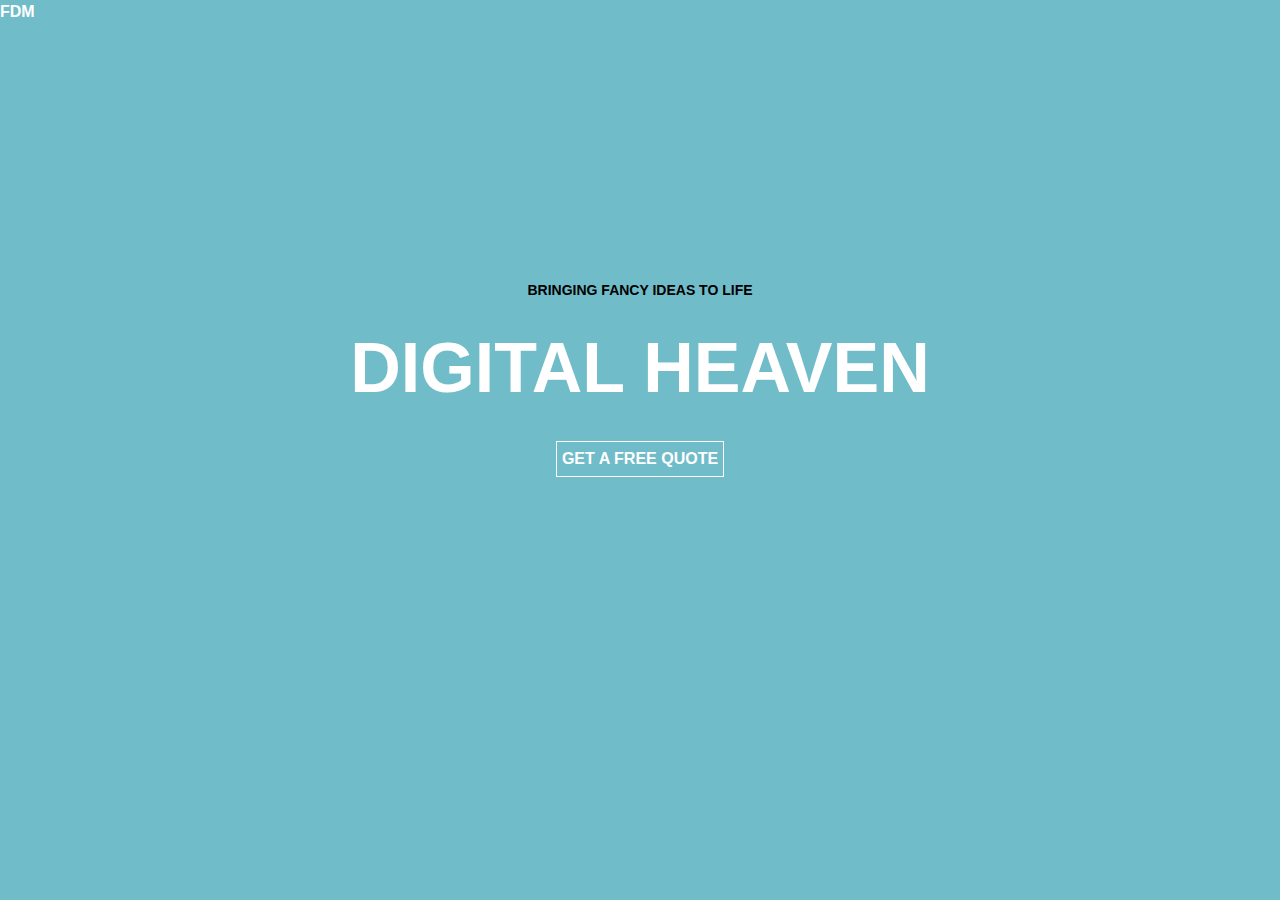
<file: index.html>
<!DOCTYPE html>
<html lang="en">

<head>
  <meta charset="UTF-8">
  <meta name="viewport" content="width=device-width, initial-scale=1.0">
  <meta http-equiv="X-UA-Compatible" content="ie=edge">
  <title>Document</title>
  <link rel="stylesheet" href="reset.css">
  <link rel="stylesheet" href="style.css">
</head>

<body>
  <div id="logo">
    <p>FDM</p>
  </div>
  <div id="content">
    <p style= "color: black">BRINGING FANCY IDEAS TO LIFE</p>
    <h1 id="title">DIGITAL HEAVEN</h1>
  </div>
  <div id="link">GET A FREE QUOTE</div>
</body>

</html>
</file>
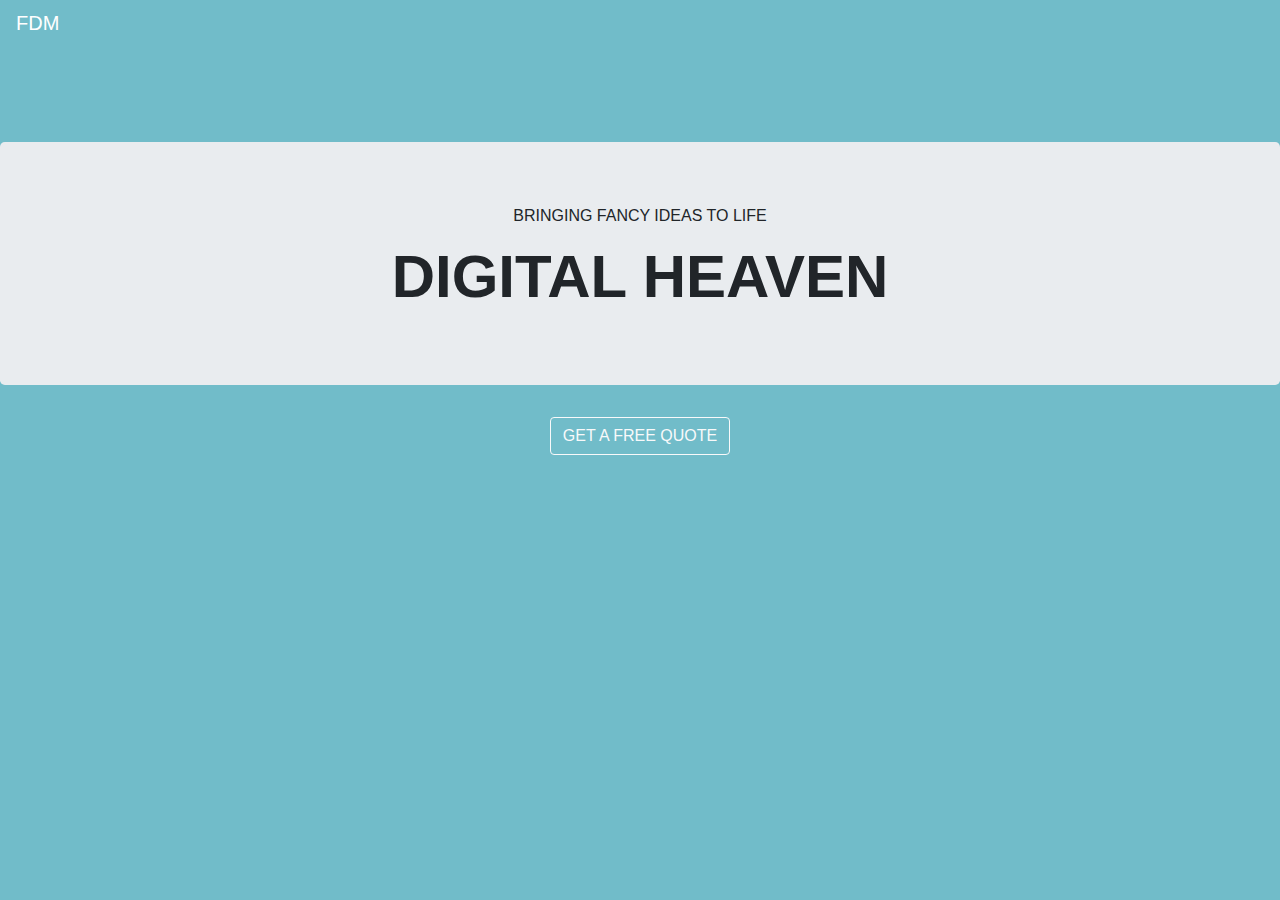
<file: Bootstrap_Assessment/index.html>
<!DOCTYPE html>
<html lang="en">

<head>
  <meta charset="UTF-8">
  <meta name="viewport" content="width=device-width, initial-scale=1.0">
  <meta http-equiv="X-UA-Compatible" content="ie=edge">
  <title>Document</title>
  <link rel="stylesheet" href="https://stackpath.bootstrapcdn.com/bootstrap/4.1.3/css/bootstrap.min.css">
  <link rel="stylesheet" href="reset.css">
  <link rel="stylesheet" href="style.css">
</head>

<body>
  <nav class="navbar navbar-expand-lg navbar-light">
    <a class="navbar-brand text-white mb-5" href="#">FDM</a>
  </nav>
    <div class="jumbotron mt-5">
    <div class="text-center h6">BRINGING FANCY IDEAS TO LIFE</div>
    <div class="text-center mt-3 h1" style="font-size: 60px; font-weight: bold;">DIGITAL HEAVEN</div>
    </div>
    <div class="text-center">
    <button type="button" class="btn btn-outline-light">GET A FREE QUOTE</btn>
  </button>
    </div>
    </body>
</body>

</html>
</file>
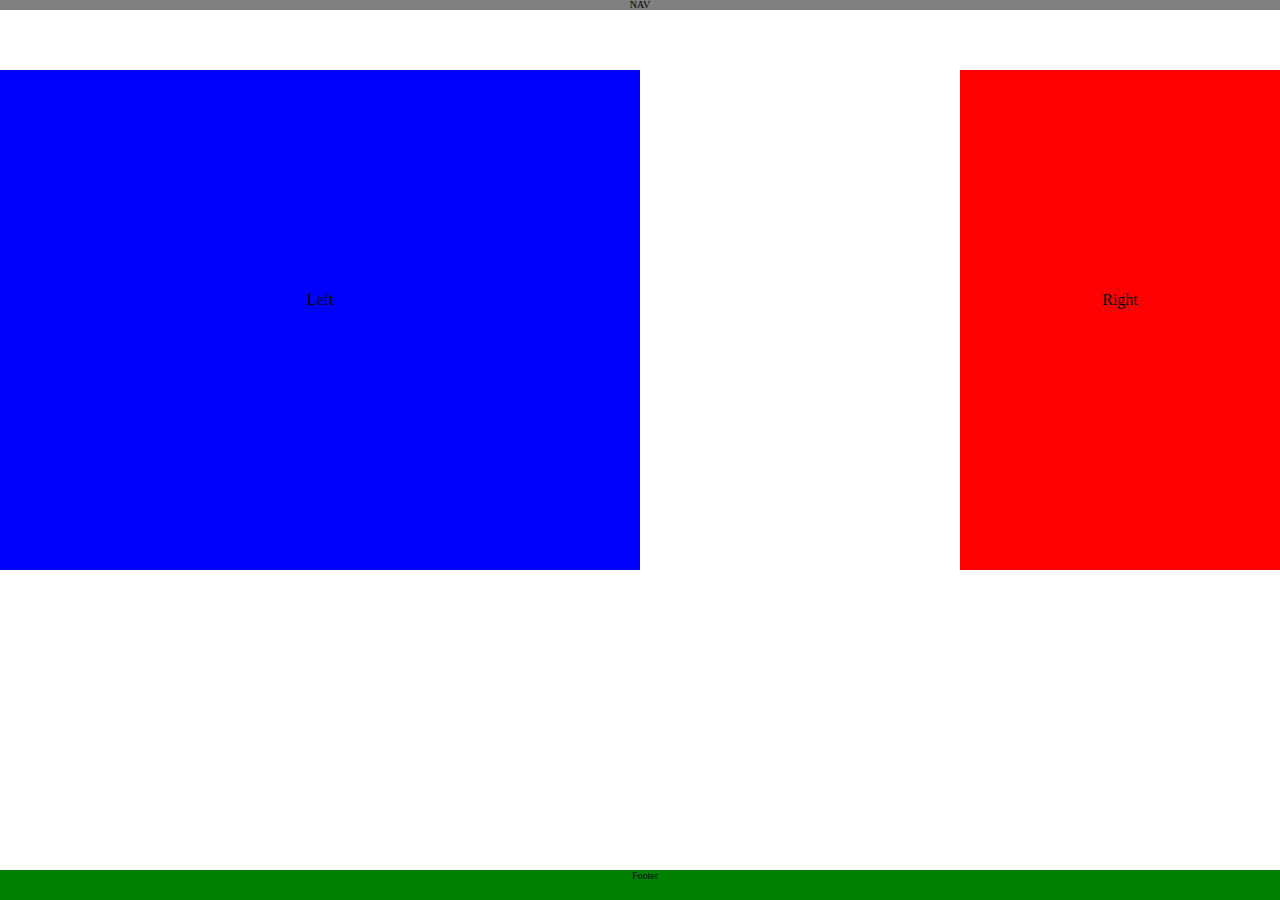
<file: CSS_Assessment/index.html>
<!doctype html>
<html language="en">
 <head>
   <link rel="stylesheet" href="style.css">
   <link rel="stylesheet" href="reset.css">
 </head>
 <body>
   <div id="navbar">
       <h1>NAV</h1>
   </div>
   <div id="middle">
     <section id="left">
       <h1>Left</h1>
     </section>
     <section id="right">
      <h1>Right</h1>
     </section>
  </div>
  <div id="footer">
    <h1>Footer</h1>
  </div>






 </body>






</html>
</file>
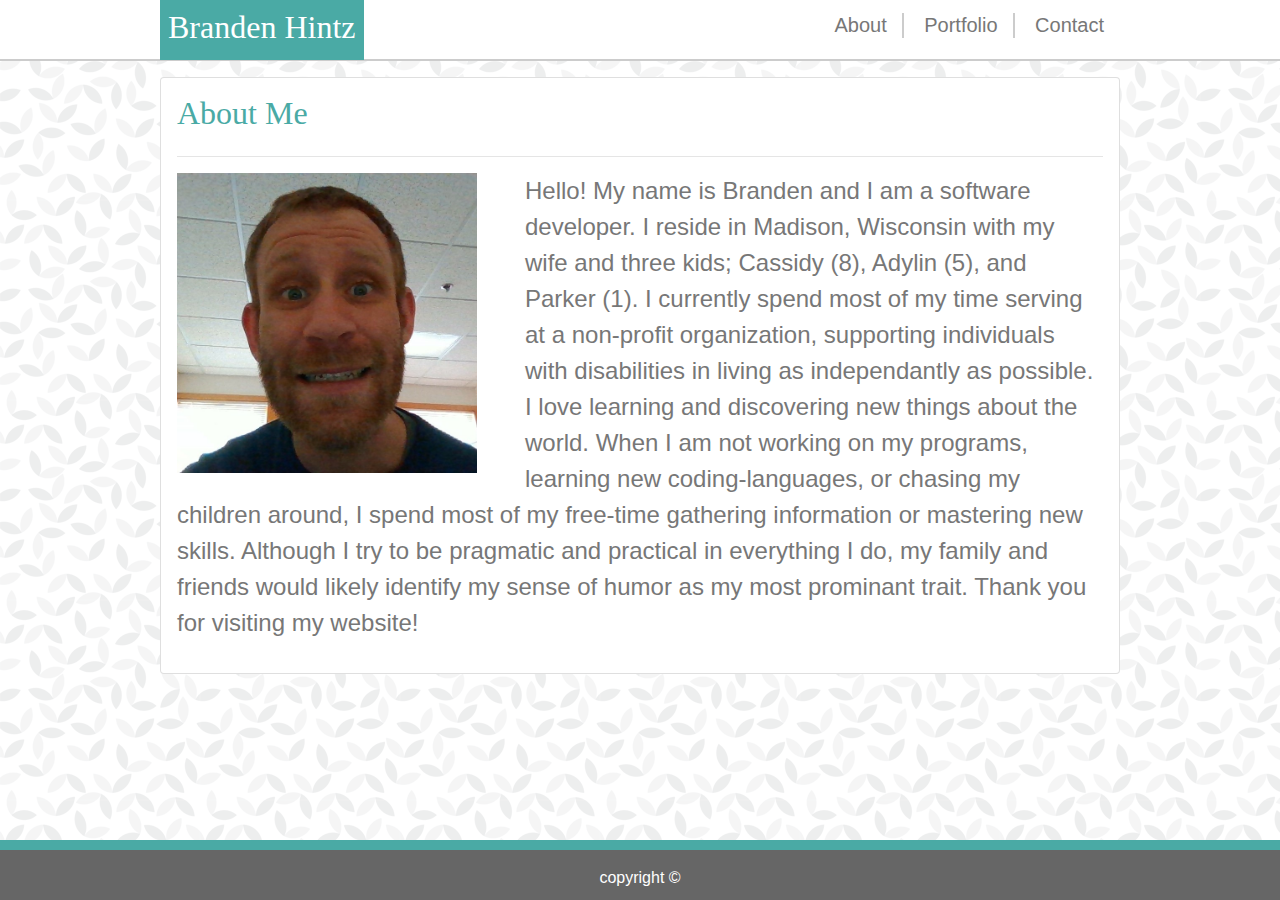
<file: Module-1_Assessment/index.html>
<!DOCTYPE html>
<head>
    <link rel="stylesheet" href="https://stackpath.bootstrapcdn.com/bootstrap/4.3.1/css/bootstrap.min.css">
    <link rel="stylesheet" href="assets/css/style.css">
</head>
<body>
    <nav class="navbar sticky-top navbar-light top">
        <div class="main">
            <span class="navbar-brand-lg p-2 h2 text-white heading log">Branden Hintz</span>
            <span class="links" style="float: right;">
                <a class="navbar-brand" href="index.html"><h5 class="normal vl">About</h5></a>
                <a class="navbar-brand" href="portfolio.html"><h5 class="normal vl">Portfolio</h5></a>
                <a class="navbar-brand" href="contact.html"><h5 class="normal">Contact</h5></a>
            </span>
        </div>  
    </nav>
    
    <div class="card p-3 mx-auto mt-3 main">
        <div>
            <h2 class="heading">About Me</h2>
        </div>
        <hr/>
        <div class="row">
            <div class="col">
                <img class="float-left mr-5" alt="picture of me" style="width: 300px; height: 300px;" src="assets/images/WIN_20200327_10_14_08_Pro.jpg"/>
                <p class="normal" style="font-size: 24px;">Hello! My name is Branden and I am a software developer. I reside in Madison, Wisconsin with my wife and three kids; Cassidy (8), Adylin (5), and Parker (1). I currently spend most of my time serving at a non-profit organization, supporting individuals with disabilities in living as independantly as possible. I love learning and discovering new things about the world. When I am not working on my programs, learning new coding-languages, or chasing my children around, I spend most of my free-time gathering information or mastering new skills. Although I try to be pragmatic and practical in everything I do, my family and friends would likely identify my sense of humor as my most prominant trait. Thank you for visiting my website!</p>
            </div>
        </div>
    </div>
    
    <div class="spacer"></div>
    
    <div class="foot">
        <div style="background-color: #4aaaa5; height: 10px;">
        </div>    
        <div class="text-center" style="padding: 1rem; background-color: #666666; height: 50px; color: #ffffff;">
            <p>copyright &copy;</p>
        </div>   
    </div>
</body>
</file>
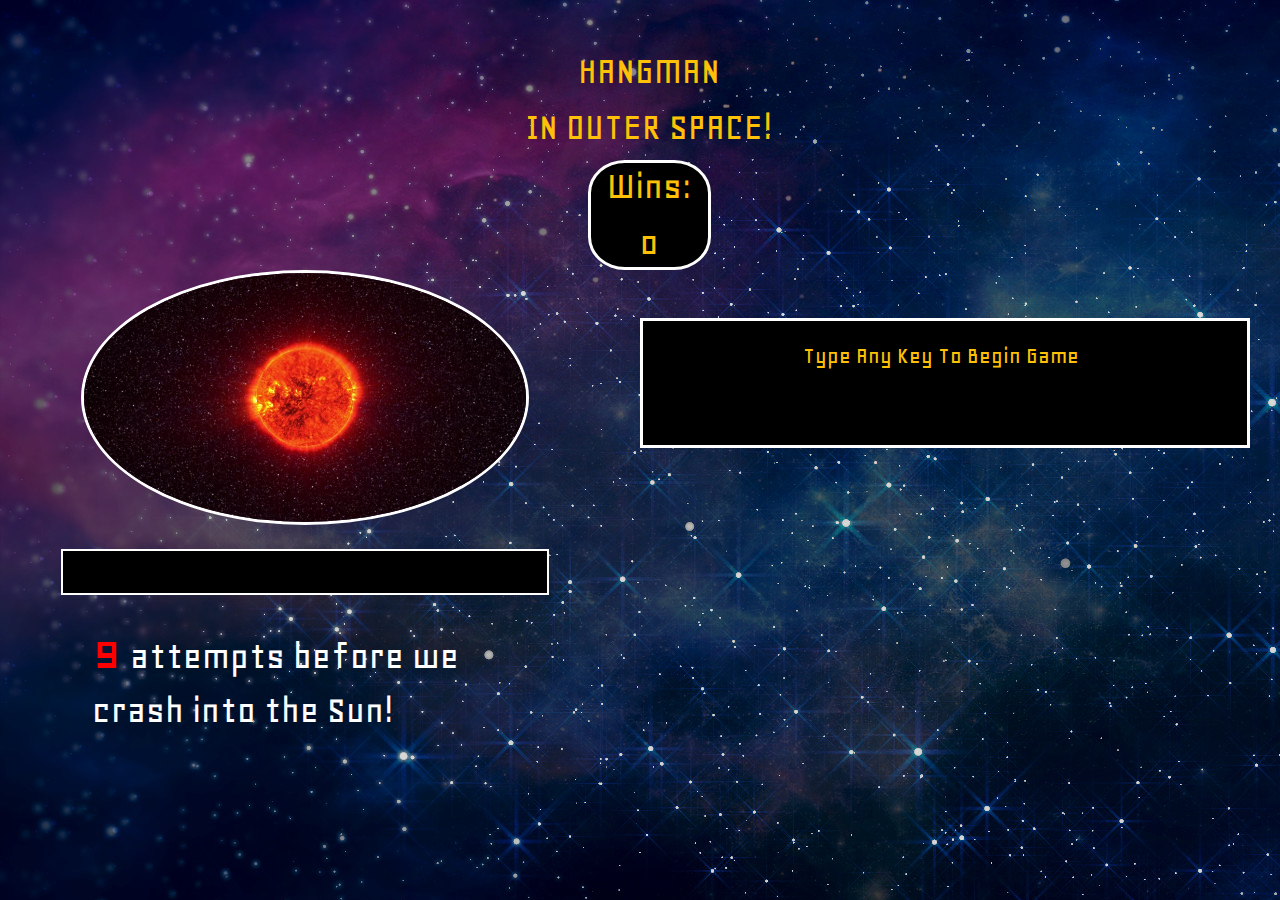
<file: Module-2_Assessment/index.html>
<!DOCTYPE html>
<head>
    <meta charset="UTF-8">
    <meta name="viewport" content="width=device-width, initial-scale=1.0">
    <meta http-equiv="X-UA-Compatible" content="ie=edge">
    <title>Hangman Game</title>
    <link rel="stylesheet" href="https://stackpath.bootstrapcdn.com/bootstrap/4.4.1/css/bootstrap.min.css">
    <link rel="stylesheet" href="assets/css/style.css">
    <link href="https://fonts.googleapis.com/css?family=Geo&display=swap" rel="stylesheet">
</head>
<body>
    <div style="font-family:'Geo', sans-serif; width: 100vw" id="main">
        <div class="row justify-content-center" style="width: 100%">
            <div class="text-warning text-center mt-5 pl-5">
                <h1>HANGMAN</h1>
                <h1>IN OUTER SPACE!</h1>
                <div id="winBox" style="background-color: black; border: solid white 3px; width: 50%; border-radius: 30%; margin: auto;">
                    <h1>Wins:</h1><span id="wincount" class="h1">0</span>
                </div>
            </div>
        </div>
        <div class="row mb-4" style="width: 100%">
            <div class="col-md-6" style="width: 50%">
                <div class="row justify-content-center">
                    <div id="picTile" style="width: 70%; height: 100%; border: solid white 3px; border-radius: 50%; overflow: hidden;">
                        <img id="img" alt="sun" style="width: 100%; height: 100%;" src="assets/images/sun1.jpg"/>
                    </div>
                </div>
            </div>
            <div class="col-md-6 mt-5 text-white" id="stats" style="width: 50%";>
                    <div class="row text-white justify-content-center mx-auto" style="background-color: black; border: solid white 3px; height: 130px; width: 100%;"> 
                    <ul id="answer" class="justify-content-center text-warning mr-5 pt-3" style="font-size: 25px;">

                    </ul>
                </div>
            </div>
        </div>
        <div class="row justify-content-center" style="width: 100%">
            <div class="col-md-6" style="width: 50%">
                <div class="row justify-content-center mx-auto" style="height: 50%; width:80%;">
                    <div id="letters" class="text-center text-white" style="background-color: black; border: solid white 2px; height:70%; width: 100%; font-size: 30px; bottom: 0px;">    
                    
                    </div>
                </div>
                <div class="row justify-content-center text-white mx-auto" style="width: 70%;">
                    <h1><span id="attempts" style="color: red; font-size: 60px;">9</span> attempts before we crash into the Sun!</h1>
                </div>
            </div>
            <div class="col-md-6" style="width: 50%">
                <div class="row justify-content-center">
                    <div id ='winorlose'>
                
                    </div>
                </div>
            </div>
        </div>  
    </div>      
    <script src="assets/javascript/game.js"></script>
</body>
</file>
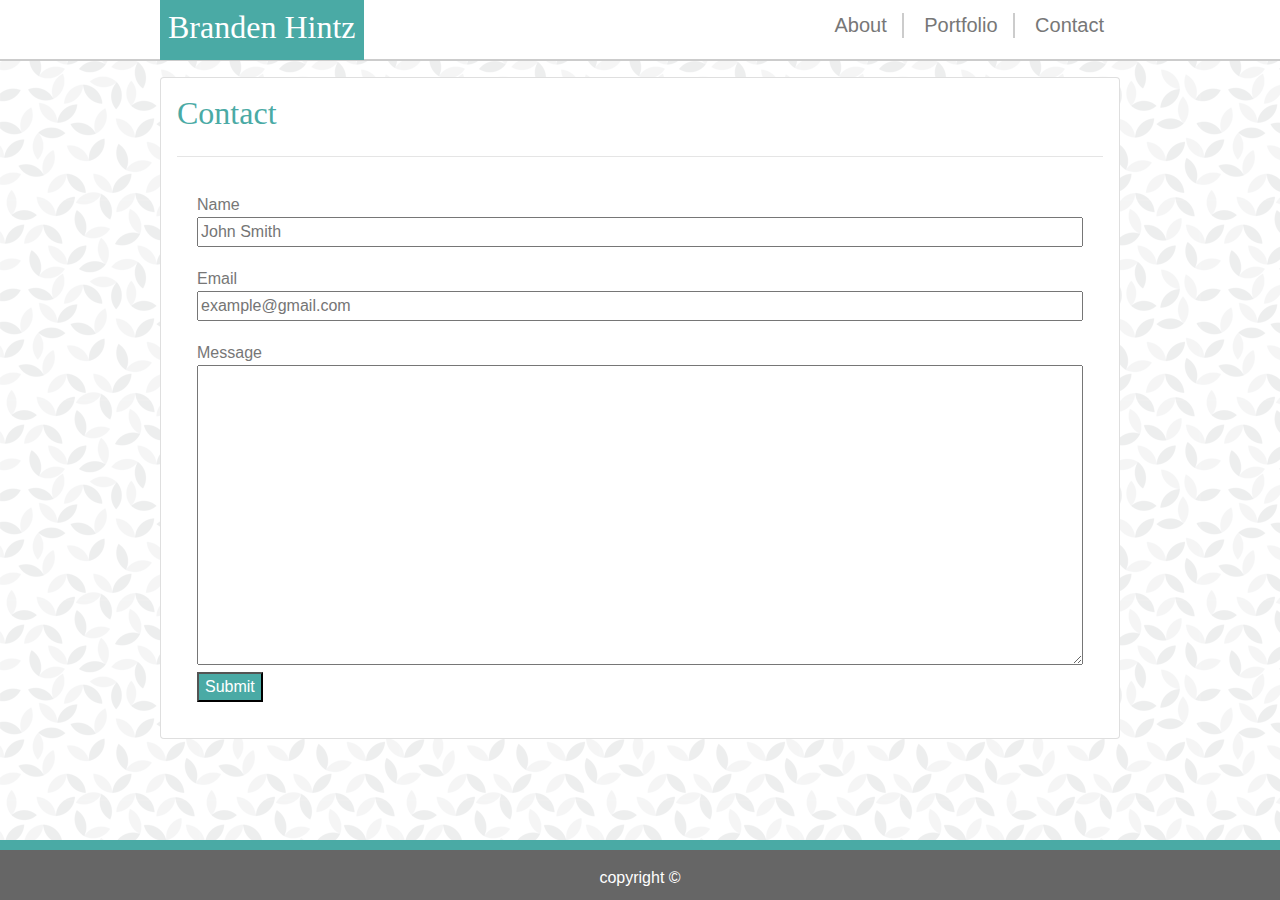
<file: Module-1_Assessment/contact.html>
<!DOCTYPE html>
<head>
    <link rel="stylesheet" href="https://stackpath.bootstrapcdn.com/bootstrap/4.3.1/css/bootstrap.min.css">
    <link rel="stylesheet" href="assets/css/style.css">
</head>
<body>
    <nav class="navbar sticky-top navbar-light top">
        <div class="main">
            <span class="navbar-brand-lg p-2 h2 text-white heading log">Branden Hintz</span>
            <span class="links" style="float: right;">
                <a class="navbar-brand" href="index.html"><h5 class="normal vl">About</h5></a>
                <a class="navbar-brand" href="portfolio.html"><h5 class="normal vl">Portfolio</h5></a>
                <a class="navbar-brand" href="contact.html"><h5 class="normal">Contact</h5></a>
            </span>
        </div>  
    </nav>

    <div class="card p-3 mx-auto mt-3 main">
        <div>
            <h2 class="heading">Contact</h2>
        </div>
            <hr/>
        <div class="card-body">
            <form method="post" action="mailto:brandenhintz@gmail.com">
                <fieldset>
                    <figcaption class="normal">Name</figcaption>  
                    <input placeholder="John Smith" type="text" required style="width: 100%; margin-bottom: 20px;">
                </fieldset>
                <fieldset>
                    <figcaption class="normal">Email</figcaption>    
                    <input placeholder="example@gmail.com" type="email" required style="width: 100%; margin-bottom: 20px">
                </fieldset>
                <fieldset>
                    <figcaption class="normal">Message</figcaption>  
                    <textarea style="width: 100%; height: 300px;"></textarea>
                </fieldset>
                <fieldset>
                    <input type="submit" value="Submit" style="background-color: #4aaaa5; color: #ffffff;">
                </fieldset>
            </form>    
        </div>
    </div>

    <div class="spacer"></div>

    <div class="foot">
        <div style="background-color: #4aaaa5; height: 10px;">
        </div>    
        <div class="text-center" style="padding: 1rem; background-color: #666666; height: 50px; color: #ffffff;">
            <p>copyright &copy;</p>
        </div>   
    </div>
</body>
</file>
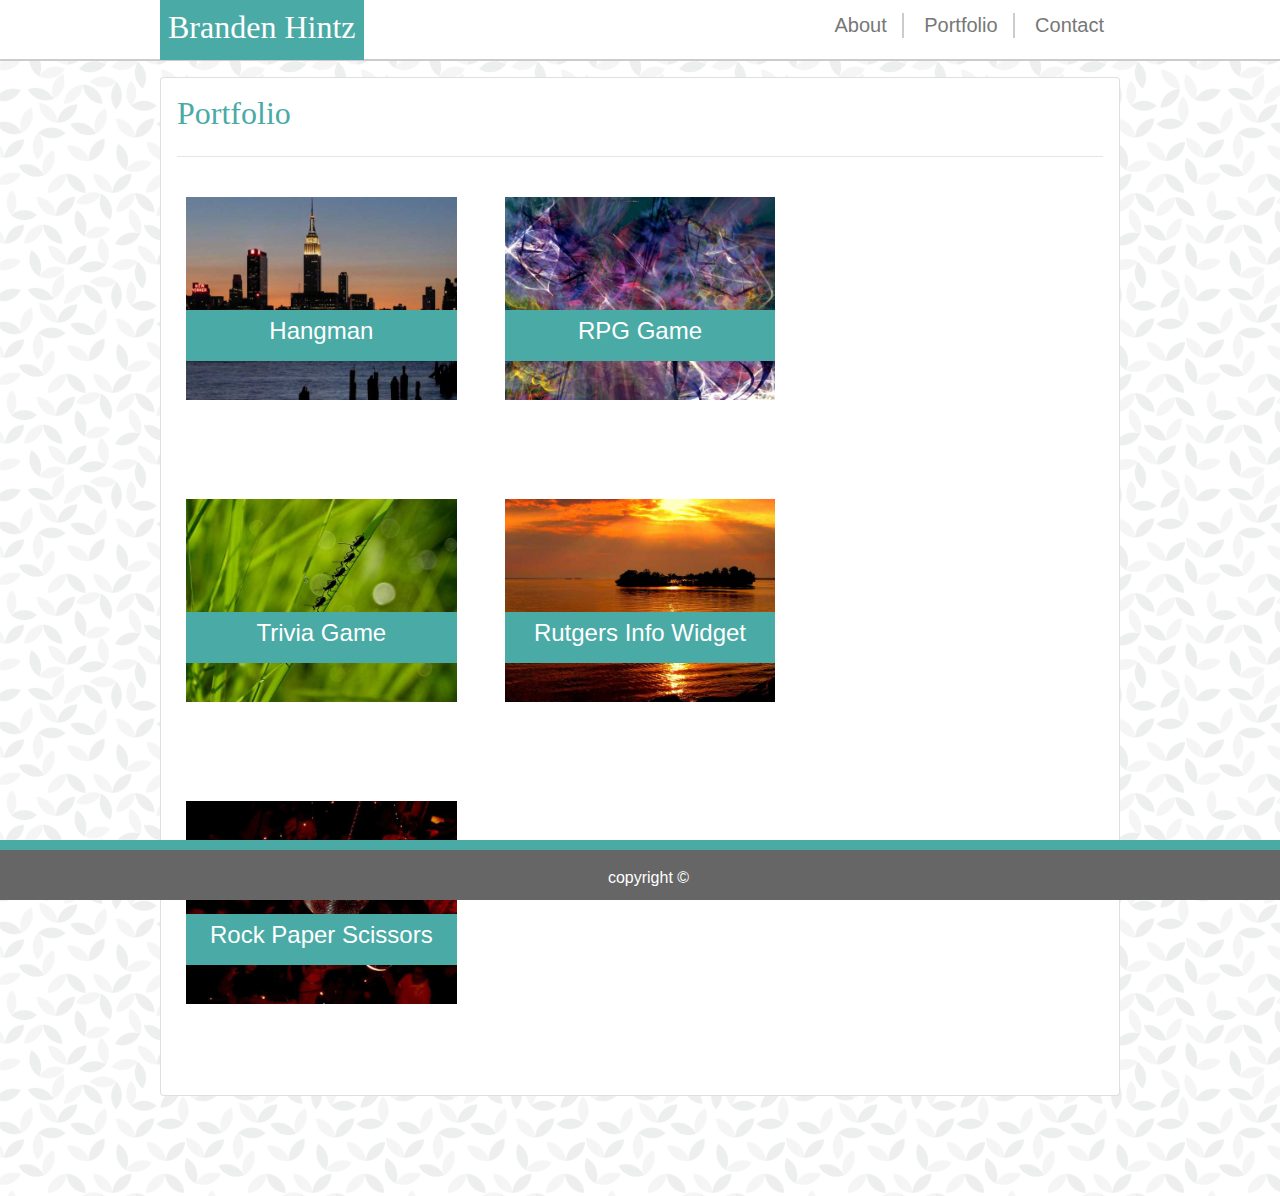
<file: Module-1_Assessment/portfolio.html>
<!DOCTYPE html>
<head>
    <link rel="stylesheet" href="https://stackpath.bootstrapcdn.com/bootstrap/4.3.1/css/bootstrap.min.css">
    <link rel="stylesheet" href="assets/css/style.css">
</head>
<body>
    <nav class="navbar sticky-top navbar-light top">
        <div class="main">
            <span class="navbar-brand-lg p-2 h2 text-white heading log">Branden Hintz</span>
            <span class="links" style="float: right;">
                <a class="navbar-brand" href="index.html"><h5 class="normal vl">About</h5></a>
                <a class="navbar-brand" href="portfolio.html"><h5 class="normal vl">Portfolio</h5></a>
                <a class="navbar-brand" href="contact.html"><h5 class="normal">Contact</h5></a>
            </span>
        </div>  
    </nav>

    <div class="card p-3 mx-auto mt-3 main">
        <div>
          <h2 class="heading">Portfolio</h2>
        </div>
        <hr/>
        <div class="row">
            <div class="col-md-4 p-4">
               <a href="#">
                   <div>
                      <img class="img-fluid" src="assets/images/city-q-c-640-480-4.jpg"/>
                      <div class="cap text-white">
                         <h4>Hangman</h4>
                       </div>
                    </div>
                </a>
            </div>
            <div class="col-md-4 p-4">
               <a href="#">
                   <div>
                      <img class="img-fluid" src="assets/images/abstract-q-c-640-480-1.jpg"/>
                      <div class="cap text-white">
                         <h4>RPG Game</h4>
                       </div>
                    </div>
                </a>
            </div>
        </div>
        <div class="row">
            <div class="col-md-4 p-4">
                <a href="#">
                   <div>
                      <img class="img-fluid" src="assets/images/nature-q-c-640-480-1.jpg"/>
                      <div class="cap text-white">
                         <h4>Trivia Game</h4>
                      </div>
                    </div>
                </a>
            </div>
            <div class="col-md-4 p-4">
                <a href="#">
                    <div>
                      <img class="img-fluid" src="assets/images/nature-q-c-640-480-2.jpg"/>
                        <div class="cap text-white">
                          <h4>Rutgers Info Widget</h4>
                        </div>
                    </div>
                </a>
            </div>
        </div>
        <div class="row">
            <div class="col-md-4 p-4">
                <a href="#">
                    <div>
                      <img class="img-fluid" src="assets/images/nightlife-q-c-640-480-2.jpg"/>
                        <div class="cap text-white">
                          <h4>Rock Paper Scissors</h4>
                        </div>
                    </div>
                </a>
            </div>
        </div>
    </div>

    <div class="spacer"></div>

    <div class="foot">
        <div style="background-color: #4aaaa5; height: 10px;">
        </div>    
        <div class="text-center" style="padding: 1rem; background-color: #666666; height: 50px; color: #ffffff; margin-right: -17px;">
            <p>copyright &copy;</p>
        </div>   
    </div>
</body>
</file>
<file: style.css>
body {
  margin: 0;
  line-height: 1.5;
  text-transform: uppercase;
  background-color: #71bcc9;
  color: white;
  font-family: Arial, Helvetica, sans-serif;
  font-weight: bold;
}
#content{
   text-align: center;
   margin-top: 20%;
   margin-bottom: 10px;
   font-size: 14px;
}
h1{
  margin-top: 15px;
  margin-bottom: 20px;
  font-size: 70px;
}
#link{
  display: block;
  margin-left: auto;
  margin-right: auto;
  text-align: center;
  border: solid white 1px;
  width: fit-content;
  padding: 5px;
}
</file>
<file: Bootstrap_Assessment/style.css>
body {
  background-color: #71bcc9;
  font-family: Arial, Helvetica, sans-serif;
}
</file>
<file: CSS_Assessment/style.css>
body{
    text-align: center;
}
#navbar{
    font-size: 10px;
    background: grey;
    top: 0px;
    width: 100%;
    margin-bottom: 60px;
    top: 0px;
}


#left{
    background: blue;
    height: 500px;
    width: 50%;
    float: left;
    line-height: 460px;
}
#right{
    background: red;
    height: 500px;
    width: 25%;
    float: right;
    line-height: 460px;
}

#footer{
    font-size: 10px;
    width: 100%;
    background: green;
    height: 20px;
    clear: both;
    padding: 5px;
    position: absolute;
    bottom: 0px;
    line-height: 1px;
}
</file>
<file: Module-1_Assessment/assets/css/style.css>
body { 
  background-image: url("../images/geometric-leaves.png");
  }

.top{
  background-color: #ffffff;
  border-bottom: solid #cccccc 2px;
}

.log{
  background-color: #4aaaa5; 
  position: absolute; 
  bottom: -9px; 
  top: 0px;
}

.vl{
  border-right: solid #cccccc 2px;
  height: 25px;
  padding-right: 15px;
}

.main{
  width: 960px;
  margin: auto;
}

.spacer{
  height: 100px;
}

.foot{
  position: fixed;
  width: 100%;
  height: 60px; 
  bottom: 0;
}

.heading{
  color: #4aaaa5;
  font-family: Georgia, 'Times New Roman', Times, serif;
}

.cap{
  padding: 7px;
  background-color: #4aaaa5;
  position: relative;
  text-align: center;
  bottom: 90px;
  width: 100%
}

.normal{
  font-family: Arial, Helvetica, sans-serif;
  color: #777777;
}

@media screen and (max-width: 768px){
  .top{
    width: 100vw;
  }
  .main{
    width: 100vw;
  }
  .links{
    width: fit-content;
  }
  .log{
    width: 30%;
    font-size: 20px;
  }
}
</file>
<file: Module-2_Assessment/assets/css/style.css>
body{
    background-image: url(../images/space.jpg);
}
</file>
